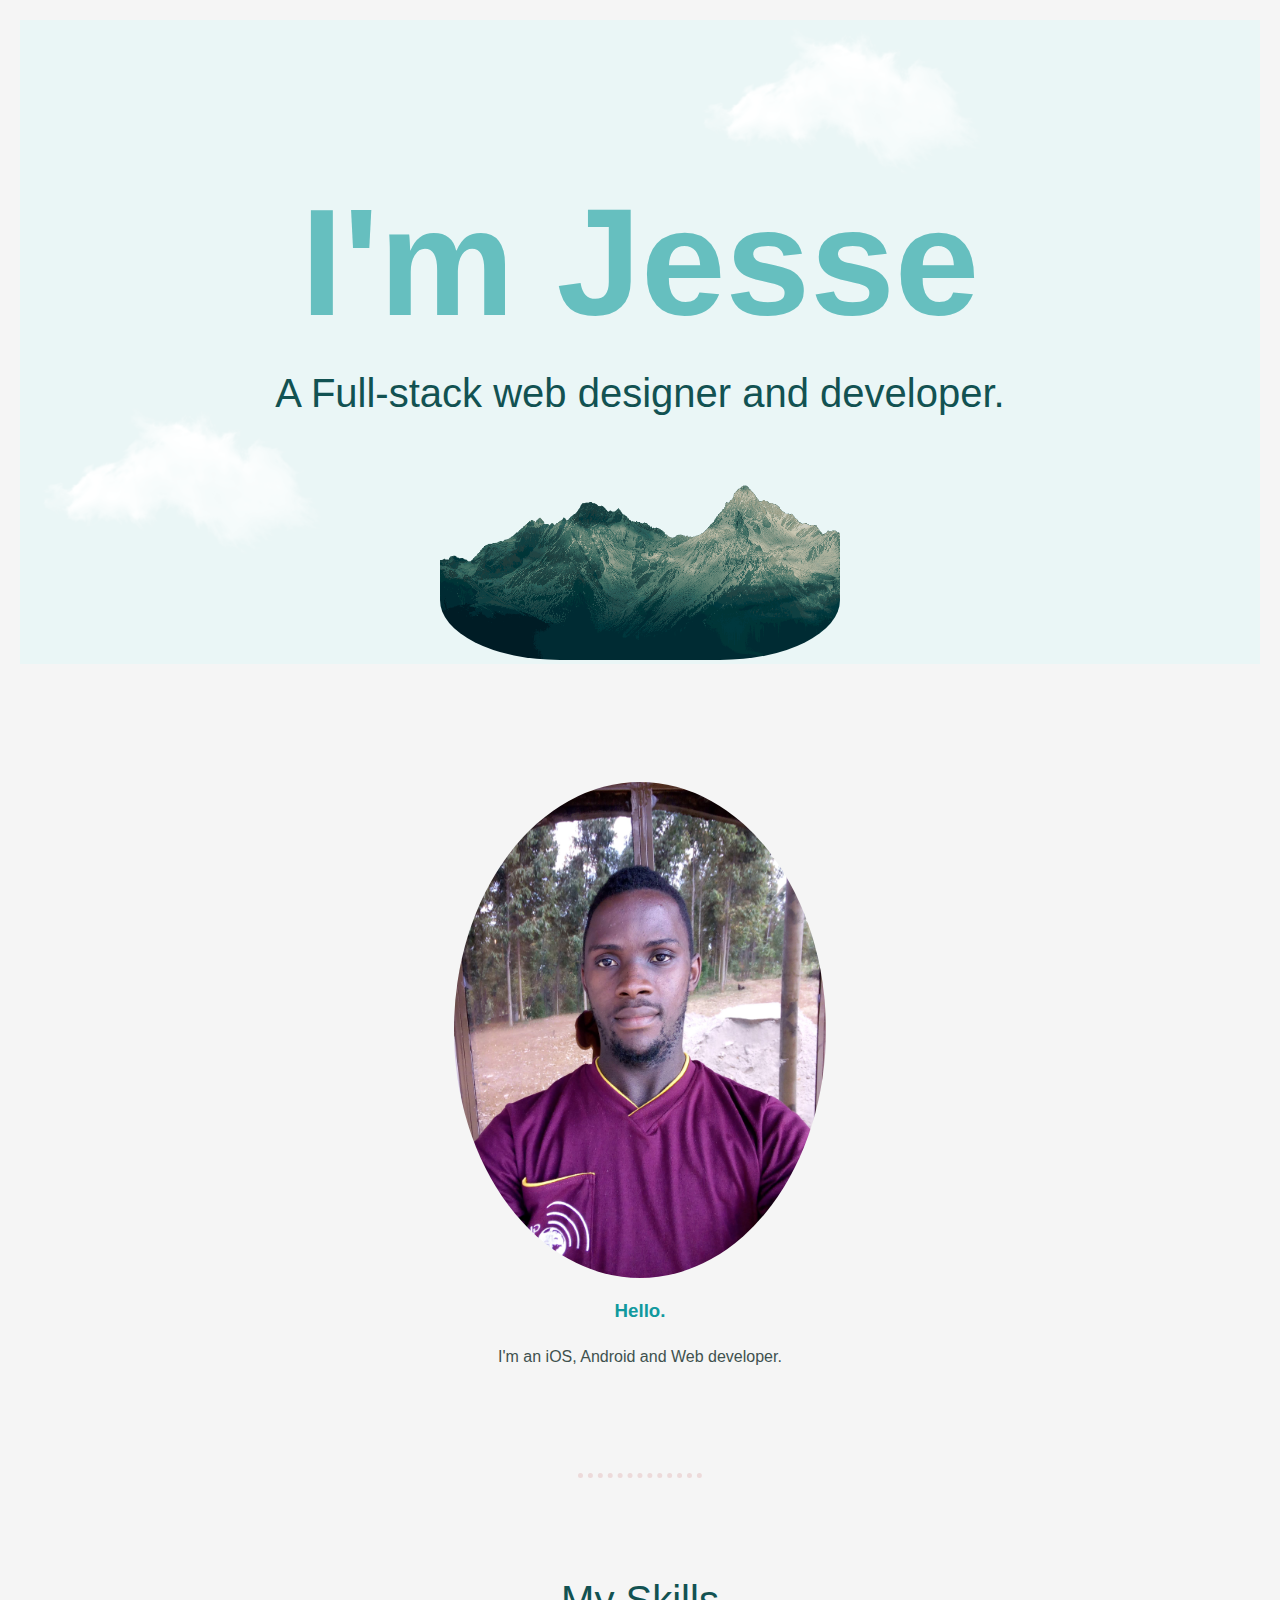
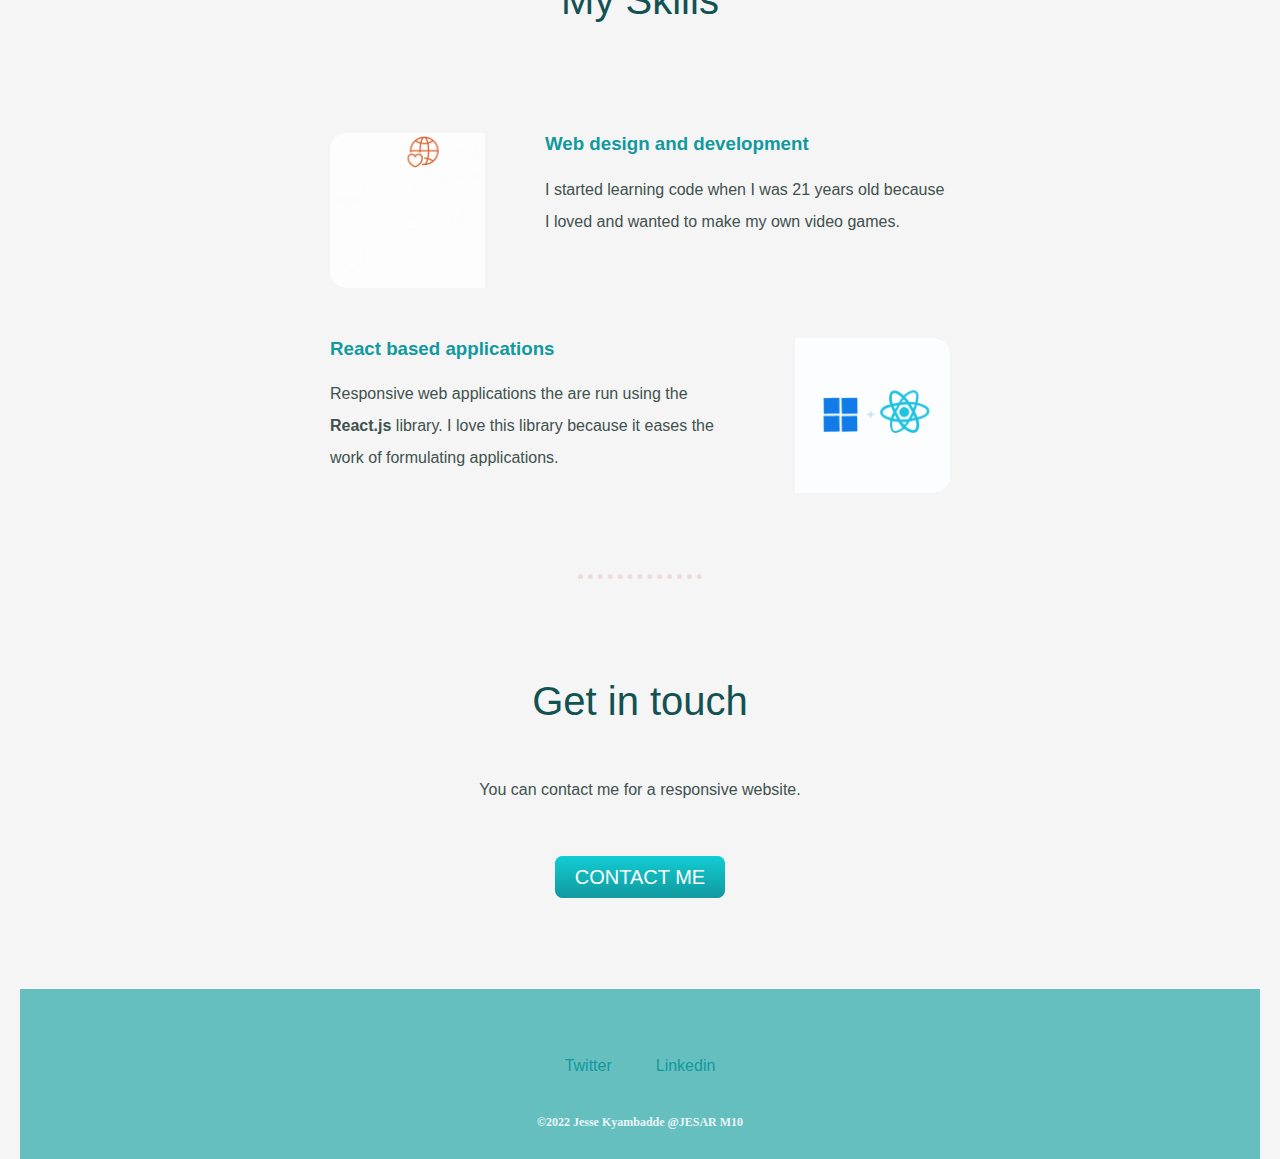
<file: index.html>
<!DOCTYPE html>
<html lang="en">
  <head>
    <meta charset="UTF-8" />
    <meta http-equiv="X-UA-Compatible" content="IE=edge" />
    <meta name="viewport" content="width=device-width, initial-scale=1.0" />
    <title>Jesse Kyambadde</title>
    <link rel="stylesheet" href="styles.css" />
    <link rel="icon" href="favicon.ico" />
  </head>
  <body>
    <div class="heading">
      <div class="top">
        <img class="top-cloud" src="cloud.png" alt="cloud" />
        <h1>I'm Jesse</h1>
        <h2>A Full-stack web designer and developer.</h2>
        <img class="bottom-cloud" src="cloud.png" alt="cloud" />
        <img class="mountain" src="mountain.png" alt="mountain" />
      </div>

      <br />

      <div class="bottom">
        <img class="jesse" src="Jesse (2).jpg" alt="jesse" />
        <h3>Hello.</h3>
        <p class="bio">I'm an iOS, Android and Web developer.</p>
        <hr />
        <h2>My Skills</h2>
        <div class="skills">
          <div class="skills-row">
            <img class="web_dev" src="tenor(0).gif" alt="web design" />
            <h3>Web design and development</h3>
            <p>
              I started learning code when I was 21 years old because I loved
              and wanted to make my own video games.
            </p>
          </div>

          <div class="skills-row">
            <img class="react" src="tenor.gif" alt="web design" />
            <h3>React based applications</h3>
            <p>
              Responsive web applications the are run using the
              <strong>React.js</strong> library. I love this library because it
              eases the work of formulating applications.
            </p>
          </div>
        </div>

        <hr />
        <h2>Get in touch</h2>
        <p class="contact-message">
          You can contact me for a responsive website.
        </p>

        <a class="btn" href="mailto:jessekyambadde0@gmail.com">CONTACT ME</a>

        <br />

        <footer>
          <br />
          <a
            class="link"
            href="http://www.twitter.com"
            target="_blank"
            rel="noopener noreferrer"
            >Twitter</a
          >
          <a
            class="link"
            href="http://www.linkedin.com"
            target="_blank"
            rel="noopener noreferrer"
            >Linkedin</a
          >
          <br />
          <h5 class="foot">&copy;2022 Jesse Kyambadde &commat;JESAR M10</h5>
        </footer>
      </div>
    </div>
  </body>
</html>
</file>
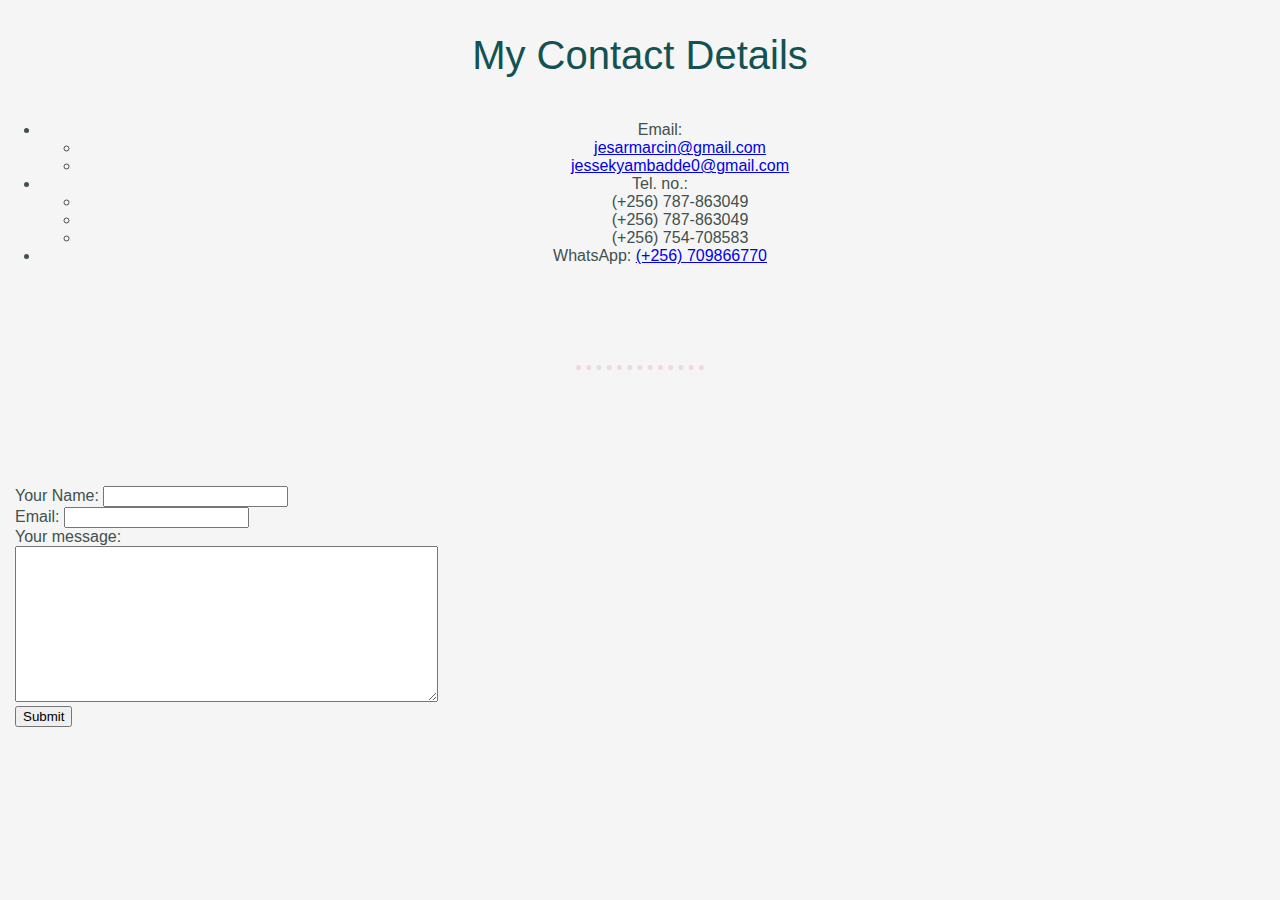
<file: contact-me.html>
<!DOCTYPE html>
<html lang="en">
  <head>
    <meta charset="UTF-8" />
    <meta http-equiv="X-UA-Compatible" content="IE=edge" />
    <meta name="viewport" content="width=device-width, initial-scale=1.0" />
    <title>Contact Me</title>
    <link rel="stylesheet" href="styles.css" />
  </head>
  <body>
    <h2>My Contact Details</h2>
    <ul>
      <li>
        Email:
        <ul>
          <li>
            <a href="mailto:jesarmarcin@gmail.com">jesarmarcin@gmail.com</a>
          </li>
          <li>
            <a href="mailto:jessekyambadde0@gmail.com"
              >jessekyambadde0@gmail.com</a
            >
          </li>
        </ul>
      </li>
      <li>
        Tel. no.:
        <ul>
          <li>(+256) 787-863049</li>
          <li>(+256) 787-863049</li>
          <li>(+256) 754-708583</li>
        </ul>
      </li>
      <li>
        WhatsApp:
        <a href="https://api.whatsapp.com/send?phone=256709866770"
          >(+256) 709866770</a
        >
      </li>
    </ul>
    <hr size="3" />

    <form
      action="mailto:jessekyambadde0@gmail.com"
      method="post"
      enctype="text/plain"
    >
      <label for="name">Your Name: </label>
      <input type="text" name="name" id="" /><br />
      <label for="email">Email: </label>
      <input type="email" name="email" id="email" /><br />
      <label for="message">Your message: </label><br />
      <textarea name="message" id="message" cols="50" rows="10"></textarea>
      <br />
      <input type="submit" name="" id="" />
    </form>
  </body>
</html>
</file>
<file: styles.css>
body {
  font-family: 'Advent Sans', sans-serif;
  text-align: center;
  background-color: whitesmoke;
  color: #40514e;
  margin: 0;
}

.top {
  background-color: #eaf6f6;
}

.bottom {
  margin: 100px 0;
}

.bio {
  width: 30%;
  margin: auto;
}

h1 {
  font-size: 9.5em;
  font-family: 'French Script MT', sans-serif;
  margin: 50px auto 0 auto;
  color: #66bfbf;
  line-height: 1;
}

h2 {
  color: #125252;
  font-family: 'Fira Code', sans-serif;
  font-size: 2.5rem;
  font-weight: normal;
  padding-bottom: 10px;
}

h3 {
  color: #11999e;
  font-family: 'Advent Sans', sans-serif;
}

p {
  color: #40514e;
  line-height: 2;
}

.heading,
h1 {
  margin: 0;
  margin-block-start: 0;
  margin-block-end: 0;
}

.heading {
  padding: 20px;
  height: 450px;
}

.climate {
  display: inline-block;
}

.top-cloud {
  width: 300px;
  position: relative;
  left: 200px;
}

.bottom-cloud {
  width: 300px;
  position: absolute;
  left: 30px;
  top: 400px;
}

.mountain {
  width: 400px;
  height: 200px;
  border-radius: 30%;
}

.jesse {
  width: 30%;
  height: 80%;
  border-radius: 100%;
}

.web_dev {
  width: 25%;
  border-radius: 10%;
  float: left;
  margin-right: 30px;
  padding-right: 30px;
}

.react {
  width: 25%;
  border-radius: 10%;
  float: right;
  margin-left: 30px;
  padding-left: 30px;
}

.skills-row {
  width: 50%;
  margin: 100px auto 100px auto;
  text-align: left;
}

form {
  position: absolute;
  text-align: left;
  margin: 10px;
  padding: 5px;
}
footer {
  font-family: Cambria, Cochin, Georgia, Times, 'Times New Roman', serif;
  background-color: #66bfbf;
  height: 100px;
  margin-top: 100px;
  margin-bottom: 100px;
  padding: 50px 0 20px;
}

hr {
  border-color: rgb(237, 218, 218);
  border-style: dotted none none none;
  border-width: 5px;
  width: 10%;
  margin: 100px auto 100px auto;
}

.btn {
  background: #11cdd4;
  background-image: -webkit-linear-gradient(top, #11cdd4, #11999e);
  background-image: -moz-linear-gradient(top, #11cdd4, #11999e);
  background-image: -ms-linear-gradient(top, #11cdd4, #11999e);
  background-image: -o-linear-gradient(top, #11cdd4, #11999e);
  background-image: linear-gradient(to bottom, #11cdd4, #11999e);
  -webkit-border-radius: 8;
  -moz-border-radius: 8;
  border-radius: 8px;
  font-family: 'Fira Code', sans-serif;
  color: #ffffff;
  font-size: 20px;
  padding: 10px 20px 10px 20px;
  text-decoration: none;
}

.btn:hover {
  background: #30e3cb;
  background-image: -webkit-linear-gradient(top, #30e3cb, #2bc4ad);
  background-image: -moz-linear-gradient(top, #30e3cb, #2bc4ad);
  background-image: -ms-linear-gradient(top, #30e3cb, #2bc4ad);
  background-image: -o-linear-gradient(top, #30e3cb, #2bc4ad);
  background-image: linear-gradient(to bottom, #30e3cb, #2bc4ad);
  text-decoration: none;
}

.contact-message {
  width: 40%;
  margin: 40px auto 60px;
}

.link {
  color: #11999e;
  text-decoration: none;
  font-family: 'Fira Code', sans-serif;
  margin: 10px 20px;
  cursor: pointer;
}

.link:hover {
  color: #eaf6f6;
}

.foot {
  color: #eaf6f6;
  font-size: 0.75rem;
  padding: 20px 0;
}
</file>
